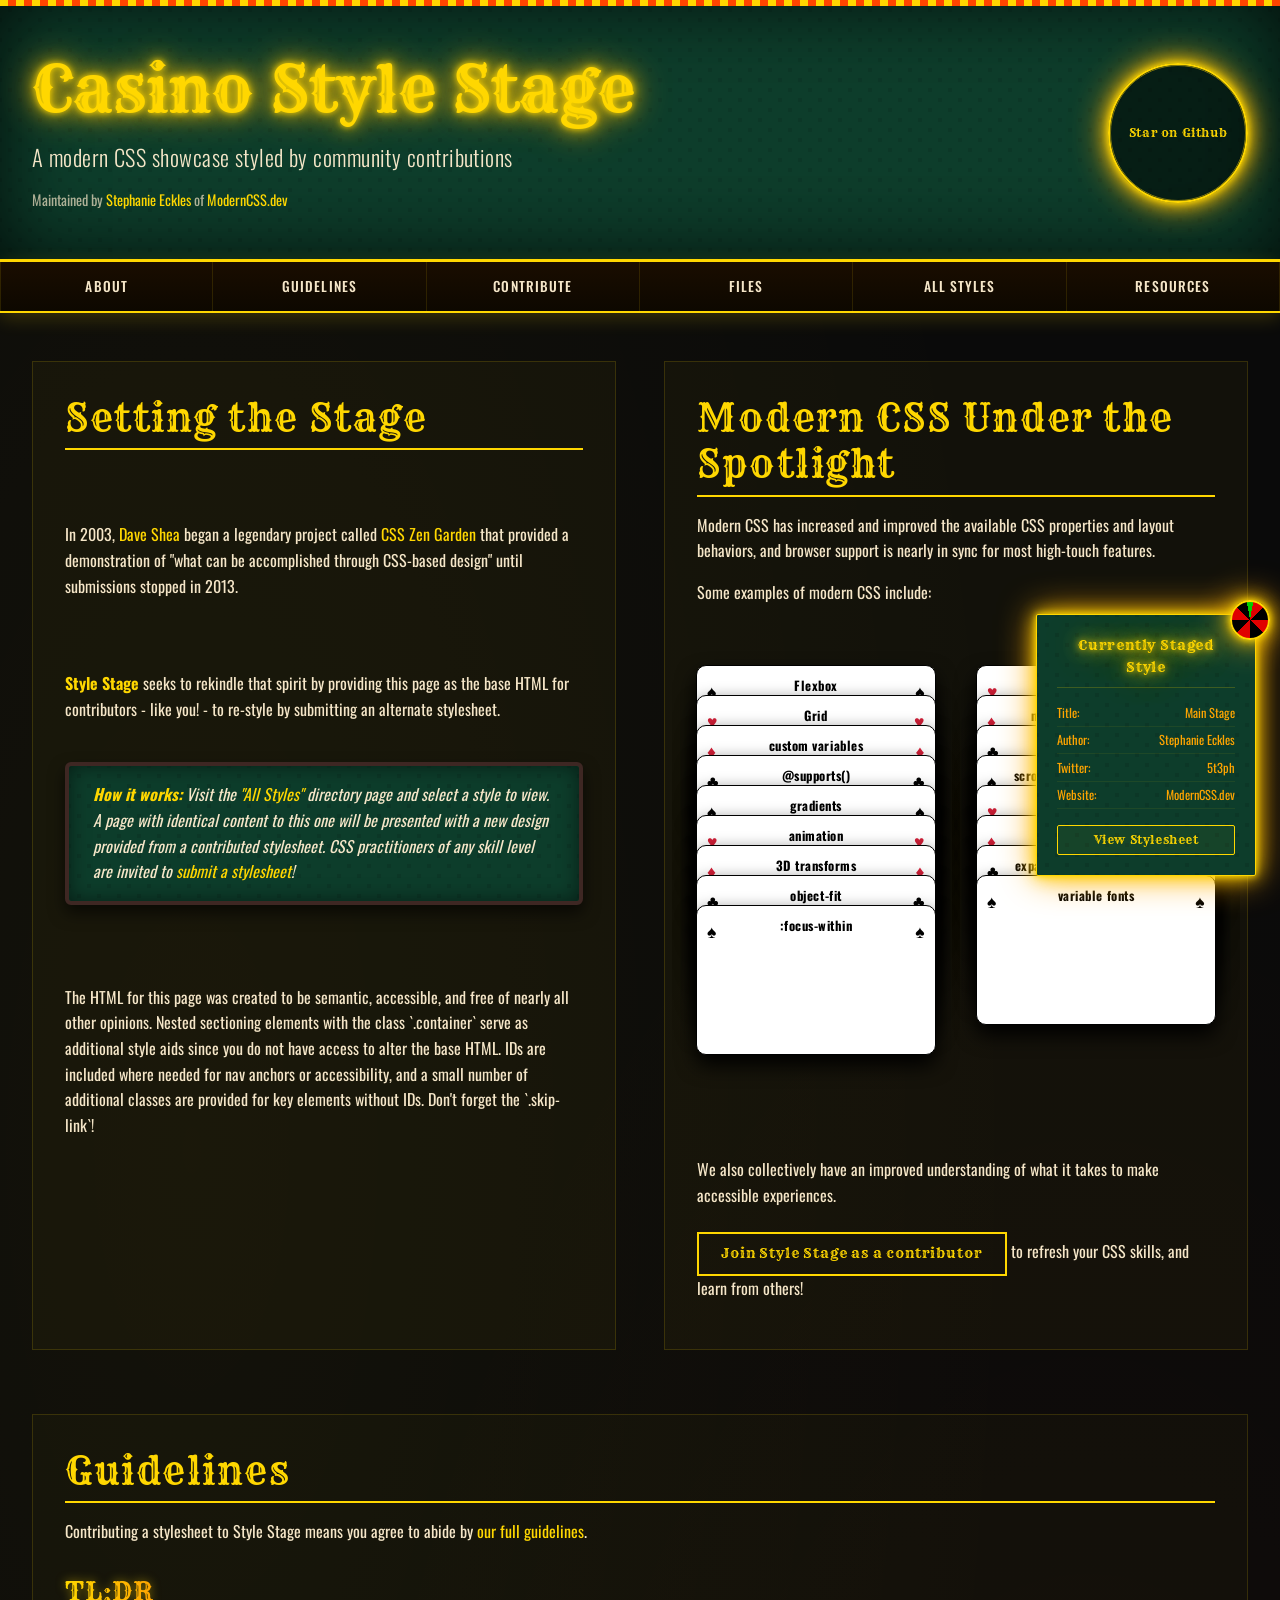
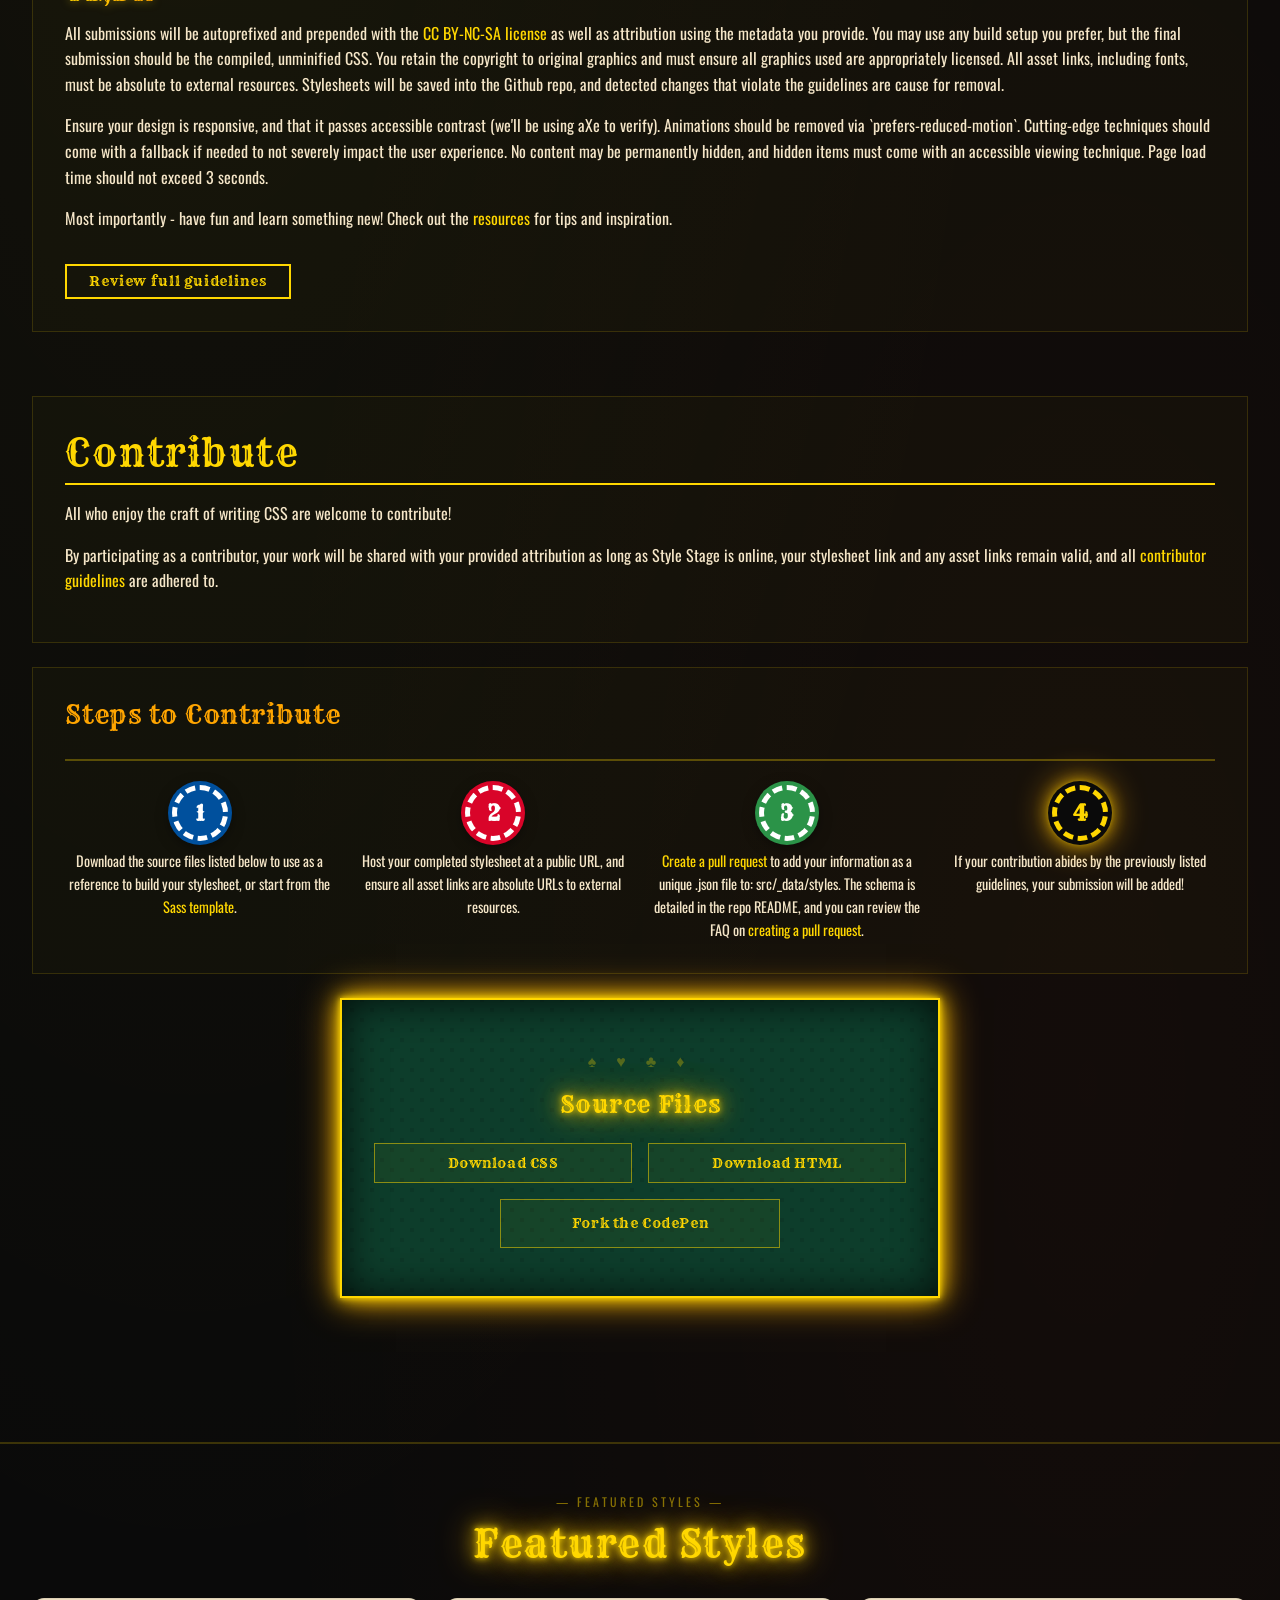
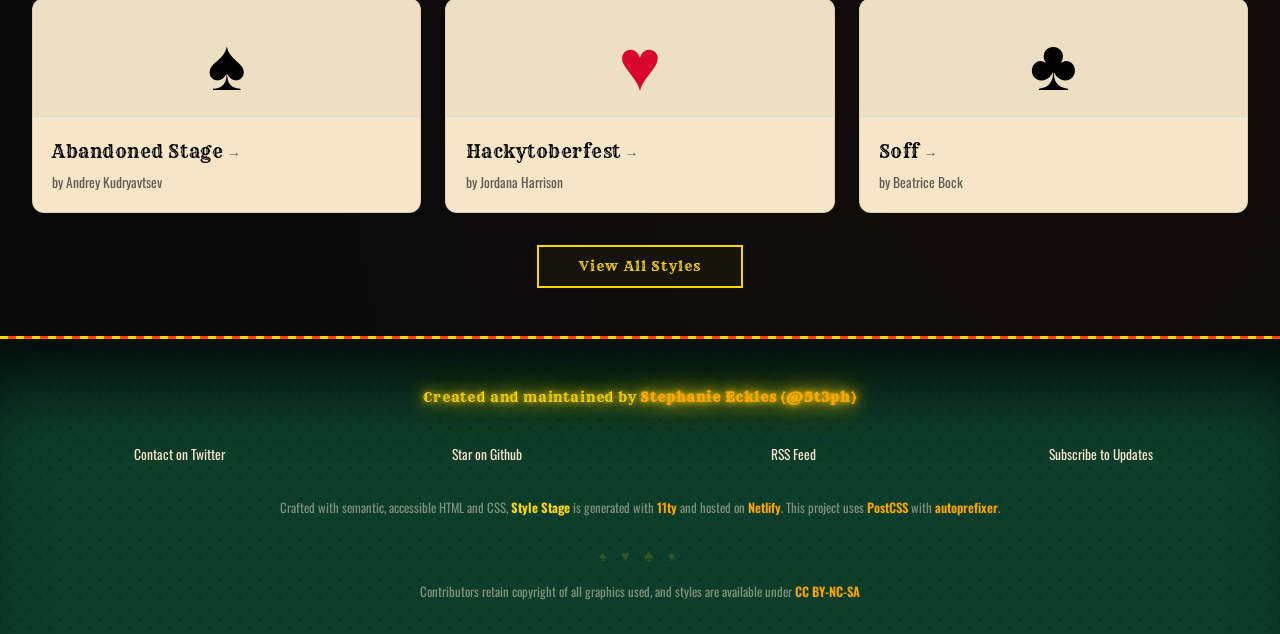
<file: index.html>
<!DOCTYPE html>
<html lang="en">
  <head>
    <meta charset="UTF-8" />
    <meta name="viewport" content="width=device-width, initial-scale=1" />
    <title>Casino Style Theme by TJ, Mathias and Bodric | Style Stage</title>
    <meta name="description" content="[Your optional description]" />
    <link href="style.css" rel="stylesheet" />
  </head>
  <body>
    <a href="#main" class="skip-link">Skip to main content</a>
    <header>
      <div class="container">
        <h1>Casino Style Stage</h1>
        <h2>A modern CSS showcase styled by community contributions</h2>
        <p>
          Maintained by
          <a href="https://twitter.com/5t3ph">Stephanie Eckles</a> of
          <a href="https://moderncss.dev">ModernCSS.dev</a>
        </p>
        <a href="https://github.com/5t3ph/stylestage" class="link-github"
          ><span
            ><svg
              xmlns="http://www.w3.org/2000/svg"
              viewBox="0 0 32 32"
              aria-hidden="true"
              focusable="false"
            >
              <path
                d="M32 12.408l-11.056-1.607-4.944-10.018-4.944 10.018-11.056 1.607 8 7.798-1.889 11.011 9.889-5.199 9.889 5.199-1.889-11.011 8-7.798z"
              ></path>
            </svg>
          </span>
          Star on Github</a
        >
      </div>
    </header>
    <nav>
      <ul>
        <li><a href="#about">About</a></li>
        <li><a href="#guidelines">Guidelines</a></li>
        <li><a href="#contribute">Contribute</a></li>
        <li><a href="#files">Files</a></li>
        <li><a href="/styles/">All Styles</a></li>
        <li><a href="/resources/">Resources</a></li>
      </ul>
    </nav>

    <main id="main" tabIndex="-1">
      <div class="container">
        <article id="about">
          <section class="container">
            <h2>Setting the Stage</h2>
            <p>
              In 2003,
              <a href="http://daveshea.com/projects/zen/">Dave Shea</a> began a
              legendary project called
              <a href="http://www.csszengarden.com/">CSS Zen Garden</a> that
              provided a demonstration of "what can be accomplished through
              CSS-based design" until submissions stopped in 2013.
            </p>
            <p>
              <strong>Style Stage</strong> seeks to rekindle that spirit by
              providing this page as the base HTML for contributors - like you!
              - to re-style by submitting an alternate stylesheet.
            </p>
            <blockquote>
              <p>
                <strong>How it works:</strong> Visit the
                <a href="/styles/">"All Styles"</a> directory page and select a
                style to view. A page with identical content to this one will be
                presented with a new design provided from a contributed
                stylesheet. CSS practitioners of any skill level are invited to
                <a href="#contribute">submit a stylesheet</a>!
              </p>
            </blockquote>
            <p>
              The HTML for this page was created to be semantic, accessible, and
              free of nearly all other opinions. Nested sectioning elements with
              the class `.container` serve as additional style aids since you do
              not have access to alter the base HTML. IDs are included where
              needed for nav anchors or accessibility, and a small number of
              additional classes are provided for key elements without IDs.
              Don't forget the `.skip-link`!
            </p>
          </section>
          <section class="container">
            <h2>Modern CSS Under the Spotlight</h2>
            <p>
              Modern CSS has increased and improved the available CSS properties
              and layout behaviors, and browser support is nearly in sync for
              most high-touch features.
            </p>
            <p>Some examples of modern CSS include:</p>
            <ul>
              <li>Flexbox</li>
              <li>Grid</li>
              <li>custom variables</li>
              <li>@supports()</li>
              <li>gradients</li>
              <li>animation</li>
              <li>3D transforms</li>
              <li>object-fit</li>
              <li>:focus-within</li>
              <li>calc()</li>
              <li>min() / max() / clamp()</li>
              <li>viewport units</li>
              <li>scroll-(margin/padding/snap)</li>
              <li>position: sticky</li>
              <li>two-value display</li>
              <li>expanded media query values</li>
              <li>variable fonts</li>
            </ul>
            <p>
              We also collectively have an improved understanding of what it
              takes to make accessible experiences.
            </p>
            <p>
              <a href="#contribute">Join Style Stage as a contributor</a> to
              refresh your CSS skills, and learn from others!
            </p>
          </section>
        </article>
        <article id="guidelines">
          <section class="container">
            <h2>Guidelines</h2>
            <p>
              Contributing a stylesheet to Style Stage means you agree to abide
              by
              <a href="/guidelines/">our full guidelines</a>.
            </p>
            <h3>TL;DR</h3>
            <p>
              All submissions will be autoprefixed and prepended with the
              <a href="https://creativecommons.org/licenses/by-nc-sa/3.0/"
                >CC BY-NC-SA license</a
              >
              as well as attribution using the metadata you provide. You may use
              any build setup you prefer, but the final submission should be the
              compiled, unminified CSS. You retain the copyright to original
              graphics and must ensure all graphics used are appropriately
              licensed. All asset links, including fonts, must be absolute to
              external resources. Stylesheets will be saved into the Github
              repo, and detected changes that violate the guidelines are cause
              for removal.
            </p>
            <p>
              Ensure your design is responsive, and that it passes accessible
              contrast (we'll be using aXe to verify). Animations should be
              removed via `prefers-reduced-motion`. Cutting-edge techniques
              should come with a fallback if needed to not severely impact the
              user experience. No content may be permanently hidden, and hidden
              items must come with an accessible viewing technique. Page load
              time should not exceed 3 seconds.
            </p>
            <p>
              Most importantly - have fun and learn something new! Check out the
              <a href="/resources/">resources</a> for tips and inspiration.
            </p>
            <a href="/guidelines/" class="link-guidelines"
              >Review full guidelines</a
            >
          </section>
        </article>
        <article id="contribute">
          <section class="container">
            <h2>Contribute</h2>
            <p>
              All who enjoy the craft of writing CSS are welcome to contribute!
            </p>
            <p>
              By participating as a contributor, your work will be shared with
              your provided attribution as long as Style Stage is online, your
              stylesheet link and any asset links remain valid, and all
              <a href="/guidelines/">contributor guidelines</a> are adhered to.
            </p>
          </section>
          <section class="container">
            <h3>Steps to Contribute</h3>
            <ol>
              <li>
                Download the source files listed below to use as a reference to
                build your stylesheet, or start from the
                <a href="https://github.com/5t3ph/stylestage-sass"
                  >Sass template</a
                >.
              </li>
              <li>
                Host your completed stylesheet at a public URL, and ensure all
                asset links are absolute URLs to external resources.
              </li>
              <li>
                <a href="https://github.com/5t3ph/stylestage"
                  >Create a pull request</a
                >
                to add your information as a unique .json file to:
                src/_data/styles. The schema is detailed in the repo README, and
                you can review the FAQ on
                <a href="/guidelines/#how-do-i-create-a-pull-request-pr"
                  >creating a pull request</a
                >.
              </li>
              <li>
                If your contribution abides by the previously listed guidelines,
                your submission will be added!
              </li>
            </ol>
          </section>
          <footer id="files">
            <div class="container">
              <h3>Source Files</h3>
              <a
                href="/source-files/style.css"
                class="link-downloadcss"
                download
                >Download CSS</a
              >
              <a
                href="/source-files/stylestage.html"
                class="link-downloadhtml"
                download
                >Download HTML</a
              >
              <a
                href="https://codepen.io/5t3ph/pen/b493845ae41e836889dd84fdbb0f5291"
                class="link-codepen"
                download
                >Fork the CodePen</a
              >
            </div>
          </footer>
        </article>
      </div>
    </main>
    <aside class="profile" aria-labelledby="profile-title">
      <div class="container">
        <h4 id="profile-title">Currently Staged Style</h4>
        <ul>
          <li class="profile-title">
            <span>Title:</span> <span>Main Stage</span>
          </li>
          <li class="profile-author">
            <span>Author:</span> <span>Stephanie Eckles</span>
          </li>
          <li class="profile-twitter">
            <span>Twitter:</span>
            <span><a href="https://twitter.com/5t3ph">5t3ph</a></span>
          </li>
          <li class="profile-website">
            <span>Website:</span>
            <span><a href="https://moderncss.dev">ModernCSS.dev</a></span>
          </li>
        </ul>
        <a href="/styles/css/main-stage.css">View Stylesheet</a>
      </div>
    </aside>
    <aside id="styles">
      <div class="container">
        <h2>Featured Styles</h2>
        <ul class="features">
          <li>
            <span>
              <a href="/styles/abandoned-stage"
                >Abandoned Stage<span aria-hidden="true"></span
              ></a>
              <span>by Andrey Kudryavtsev</span>
            </span>
          </li>
          <li>
            <span>
              <a href="/styles/hackytoberfest"
                >Hackytoberfest<span aria-hidden="true"></span
              ></a>
              <span>by Jordana Harrison</span>
            </span>
          </li>
          <li>
            <span>
              <a href="/styles/soff">Soff<span aria-hidden="true"></span></a>
              <span>by Beatrice Bock</span>
            </span>
          </li>
        </ul>

        <a href="/styles/" class="link-allstyles">View All Styles</a>
      </div>
    </aside>
    <footer class="page-footer">
      <div class="container">
        <p>
          Created and maintained by
          <a href="https://twitter.com/5t3ph">Stephanie Eckles (@5t3ph)</a>
        </p>
        <ul>
          <li>
            <a href="https://twitter.com/5t3ph" class="link-twittercontact"
              >Contact on Twitter</a
            >
          </li>
          <li>
            <a href="https://github.com/5t3ph/stylestage" class="link-github"
              ><svg
                xmlns="http://www.w3.org/2000/svg"
                viewBox="0 0 32 32"
                aria-hidden="true"
                focusable="false"
              >
                <path
                  d="M32 12.408l-11.056-1.607-4.944-10.018-4.944 10.018-11.056 1.607 8 7.798-1.889 11.011 9.889-5.199 9.889 5.199-1.889-11.011 8-7.798z"
                ></path>
              </svg>
              Star on Github</a
            >
          </li>
          <li><a href="/feed/" class="link-rss">RSS Feed</a></li>
          <li>
            <a href="/subscribe/" class="link-support">Subscribe to Updates</a>
          </li>
        </ul>
        <p>
          Crafted with semantic, accessible HTML and CSS,
          <strong>Style Stage</strong> is generated with
          <a href="https://11ty.dev">11ty</a> and hosted on
          <a href="https://netlify.com">Netlify</a>. This project uses
          <a href="https://postcss.org/">PostCSS</a> with
          <a href="https://github.com/postcss/autoprefixer">autoprefixer</a>.
        </p>
        <p>
          Contributors retain copyright of all graphics used, and styles are
          available under
          <a href="https://creativecommons.org/licenses/by-nc-sa/3.0/"
            >CC BY-NC-SA</a
          >
        </p>
      </div>
    </footer>
  </body>
</html>
</file>
<file: style.css>
@charset "UTF-8";
@import url("https://fonts.googleapis.com/css2?family=Rye&family=Oswald:wght@300;400;500;700&display=swap");
:root {
  --color-primary: #FFD700;
  --color-primary-alt: #FF4500;
  --color-secondary: #FFA500;
  --color-background: #0a0a0a;
  --color-surface: #111108;
  --color-text: #f5e6c8;
  --color-light: #fff;
  --color-dark: #000;
  --color-anchor: #FFD700;
  --color-felt: #0d3d2b;
  --font-family: "Oswald", sans-serif;
  --font-family-display: "Rye", serif;
  --font-weight-strong: 700;
  --font-size-h1: clamp(2.2rem, 5vw, 4rem);
  --font-size-h2: clamp(1.6rem, 3vw, 2.4rem);
  --font-size-h3: clamp(1.2rem, 2vw, 1.75rem);
  --font-size-h4: 1.25rem;
  --font-size-text: 1rem;
  --border-radius: 4px;
  --max-width: 2000px;
  --section-gap: 4rem;
  --glow-gold: 0 0 6px #FFD700, 0 0 18px #FFD700, 0 0 36px #FFA500;
  --glow-red: 0 0 6px #FF4500, 0 0 16px #FF4500, 0 0 30px #FF0000;
  --shadow-card: 0 4px 24px rgba(0,0,0,0.6);
}

*,
*::before,
*::after {
  box-sizing: border-box;
}

body,
h1,
h2,
h3,
h4,
h5,
h6 {
  margin: 0;
}

html {
  overflow-x: hidden;
}

body {
  min-height: 100vh;
  font-size: 100%;
  line-height: 1.6;
  text-rendering: optimizeSpeed;
  overflow-x: hidden;
}

img {
  display: block;
  max-width: 100%;
}

input,
button,
textarea,
select {
  font: inherit;
}

ul,
ol {
  margin: 0;
  padding: 0;
}

::-webkit-scrollbar {
  width: 14px;
}

::-webkit-scrollbar-track {
  background: var(--color-background);
  border-left: 1px solid rgba(255, 215, 0, 0.2);
}

::-webkit-scrollbar-thumb {
  background: var(--color-primary);
  border-radius: 10px;
  border: 3px solid var(--color-background);
}

::-webkit-scrollbar-thumb:hover {
  background: var(--color-secondary);
}

::selection {
  background: var(--color-primary-alt);
  color: #fff;
  text-shadow: none;
}

@media (prefers-reduced-motion: reduce) {
  * {
    animation-duration: 0.01ms !important;
    animation-iteration-count: 1 !important;
    transition-duration: 0.01ms !important;
    scroll-behavior: auto !important;
  }
}
h1 {
  font-family: var(--font-family-display);
  font-size: var(--font-size-h1);
  font-weight: 400;
  line-height: 1.1;
  margin-bottom: 0.5em;
  color: var(--color-primary);
  text-shadow: var(--glow-gold);
  animation: flicker 4s infinite;
}

h2 {
  font-family: var(--font-family-display);
  font-size: var(--font-size-h2);
  font-weight: 400;
  line-height: 1.2;
  margin-bottom: 0.6em;
  color: var(--color-primary);
  letter-spacing: 0.04em;
}

h3 {
  font-family: var(--font-family-display);
  font-size: var(--font-size-h3);
  font-weight: 400;
  line-height: 1.2;
  margin-bottom: 0.5em;
  color: var(--color-secondary);
  letter-spacing: 0.03em;
}

h4 {
  font-family: var(--font-family-display);
  font-size: var(--font-size-h4);
  font-weight: 400;
  color: var(--color-primary);
  margin-bottom: 0.4em;
  letter-spacing: 0.04em;
}

p {
  font-size: var(--font-size-text);
  margin: 0 0 1rem;
}

li {
  font-size: var(--font-size-text);
}

strong {
  font-weight: var(--font-weight-strong);
  color: var(--color-primary);
}

a {
  color: var(--color-anchor);
  text-decoration: none;
  transition: color 0.25s, text-shadow 0.25s;
}
a:hover {
  color: var(--color-secondary);
  text-shadow: var(--glow-gold);
}

blockquote {
  background-color: var(--color-felt);
  background-image: radial-gradient(rgba(0, 0, 0, 0.1) 15%, transparent 16%), radial-gradient(rgba(0, 0, 0, 0.1) 15%, transparent 16%);
  background-size: 20px 20px;
  background-position: 0 0, 10px 10px;
  border: 4px solid #3e2723;
  border-radius: 6px;
  box-shadow: 0 8px 16px rgba(0, 0, 0, 0.6), inset 0 0 20px rgba(0, 0, 0, 0.5);
  padding: 1rem 1.5rem;
  margin: 1.5rem 0;
  color: var(--color-text);
  font-style: italic;
  position: relative;
}
blockquote p {
  margin: 0;
}

.skip-link {
  display: none;
}

body {
  background-color: var(--color-background);
  color: var(--color-text);
  font-family: var(--font-family);
  background-image: radial-gradient(ellipse at 15% 30%, rgba(255, 215, 0, 0.04) 0%, transparent 55%), radial-gradient(ellipse at 85% 70%, rgba(255, 69, 0, 0.04) 0%, transparent 55%);
}

main {
  max-width: var(--max-width);
  margin: 0 auto;
  padding: 3rem 2rem 5rem;
}
main:focus {
  outline: none;
}
main > .container {
  width: 100%;
}

article section {
  display: flex;
  flex-direction: column;
  align-items: flex-start;
}

article,
#styles {
  padding: 0;
}

header {
  background: #0a0a0a;
  border-bottom: 3px solid var(--color-primary);
  position: relative;
  overflow: hidden;
}
header::before {
  content: "";
  display: block;
  position: relative;
  z-index: 2;
  width: 100%;
  height: 6px;
  background: repeating-linear-gradient(90deg, #FFD700 0, #FFD700 8px, #FF4500 8px, #FF4500 16px);
  animation: bulb-run 0.5s linear infinite;
}
header::after {
  content: "";
  position: absolute;
  inset: 0;
  background-color: var(--color-felt);
  background-image: radial-gradient(rgba(0, 0, 0, 0.1) 15%, transparent 16%), radial-gradient(rgba(0, 0, 0, 0.1) 15%, transparent 16%);
  background-size: 20px 20px;
  background-position: 0 0, 10px 10px;
  box-shadow: inset 0 0 80px rgba(0, 0, 0, 0.8);
  z-index: 0;
}
header .container {
  position: relative;
  z-index: 1;
  max-width: var(--max-width);
  margin: 0 auto;
  padding: 3rem 2rem;
  display: grid;
  grid-template-columns: 1fr auto;
  grid-template-rows: auto auto auto;
  column-gap: 3rem;
  align-items: center;
}
header .container h1 {
  grid-column: 1;
  grid-row: 1;
  margin-bottom: 0.3em;
}
header .container h2 {
  grid-column: 1;
  grid-row: 2;
  font-size: clamp(1rem, 2vw, 1.4rem);
  font-family: var(--font-family);
  font-weight: 300;
  color: var(--color-text);
  text-align: left;
  text-shadow: none;
  letter-spacing: 0.02em;
  margin-bottom: 0.8em;
}
header .container p {
  grid-column: 1;
  grid-row: 3;
  font-size: 0.9rem;
  color: rgba(245, 230, 200, 0.7);
  margin: 0;
}
header .container > a.link-github {
  grid-column: 2;
  grid-row: 1/4;
  display: flex;
  flex-direction: column;
  align-items: center;
  justify-content: center;
  width: 140px;
  height: 140px;
  border: 2px solid var(--color-primary);
  border-radius: 50%;
  color: var(--color-primary);
  font-family: var(--font-family-display);
  font-size: 0.75rem;
  letter-spacing: 0.05em;
  text-align: center;
  box-shadow: var(--glow-gold);
  background: rgba(0, 0, 0, 0.5);
  position: relative;
  overflow: hidden;
  transition: background 0.3s, box-shadow 0.3s;
  padding: 1rem;
  text-decoration: none;
}
header .container > a.link-github span {
  position: absolute;
  inset: 0;
  border: 1.5px solid var(--color-primary);
  border-radius: 50%;
  animation: spin-ring 6s linear infinite;
  opacity: 0.5;
  pointer-events: none;
}
header .container > a.link-github:hover {
  background: var(--color-primary);
  color: #0a0a0a;
  box-shadow: none;
  text-shadow: none;
}
header .container > a.link-github:hover span {
  opacity: 0;
}
header .container > a.link-github svg {
  display: none;
}

nav {
  background: linear-gradient(180deg, #1a0d00 0%, #0d0800 100%);
  border-bottom: 2px solid var(--color-primary);
  position: sticky;
  top: 0;
  z-index: 100;
  box-shadow: 0 4px 20px rgba(255, 215, 0, 0.2);
}
nav ul {
  width: 100%;
  max-width: none;
  margin: 0 auto;
  padding: 0;
  display: flex;
  justify-content: space-between;
  gap: 0;
  flex-wrap: wrap;
  list-style: none;
}
nav ul li {
  flex: 1 1 0;
}
nav ul li a {
  display: block;
  padding: 0.85rem 1.2rem;
  text-align: center;
  color: var(--color-text);
  font-family: var(--font-family);
  font-size: 0.85rem;
  font-weight: 500;
  letter-spacing: 0.08em;
  text-transform: uppercase;
  text-decoration: none;
  border-right: 1px solid rgba(255, 215, 0, 0.12);
  transition: background 0.2s, color 0.2s;
  position: relative;
  overflow: hidden;
}
nav ul li a:hover {
  background: transparent;
  color: var(--color-primary);
  animation: flicker 1.5s infinite;
}
nav ul li:first-child a {
  border-left: 1px solid rgba(255, 215, 0, 0.12);
}

@keyframes flicker {
  0%, 18%, 22%, 25%, 53%, 57%, 100% {
    text-shadow: 0 0 5px gold, 0 0 10px gold;
    opacity: 1;
  }
  20%, 24%, 55% {
    text-shadow: none;
    opacity: 0.6;
  }
}
#about {
  display: grid;
  grid-template-columns: 1fr 1fr;
  gap: 3rem;
  padding: 0;
  margin-bottom: var(--section-gap);
}
#about section {
  padding: 2rem;
  background: rgba(255, 215, 0, 0.03);
  border: 1px solid rgba(255, 215, 0, 0.15);
  display: flex;
  flex-direction: column;
  align-items: flex-start;
}
#about section h2 {
  text-align: left;
  border-bottom: 2px solid var(--color-primary);
  padding-bottom: 0.5rem;
  margin-bottom: 1rem;
  width: 100%;
}
#about section:nth-child(1) p {
  padding-top: 3.5rem;
}
#about section:nth-child(1) blockquote > p {
  padding-top: 0px;
}
#about section:nth-child(2) ul {
  position: relative;
  width: 100%;
  max-width: 900px;
  height: clamp(420px, 60vw, 520px);
  margin: 0.5rem auto;
  padding: 0;
  list-style: none;
}
#about section:nth-child(2) ul li {
  --column-x: 0px;
  --stack-y: 0px;
  position: absolute;
  top: 30%;
  left: 50%;
  width: clamp(190px, 24vw, 240px);
  height: clamp(150px, 10vw, 120px);
  padding-top: 10px;
  display: flex;
  justify-content: center;
  align-items: flex-start;
  border: 1px solid #000;
  border-radius: 10px;
  background: #fff;
  color: #000;
  font-size: 0.8rem;
  font-weight: 700;
  letter-spacing: 0.04em;
  text-align: center;
  box-shadow: 0 10px 20px #000;
  cursor: pointer;
  transform: translate(calc(-50% + var(--column-x)), var(--stack-y));
  transition: transform 0.25s ease, box-shadow 0.25s ease;
}
#about section:nth-child(2) ul li:hover {
  transform: translate(calc(-45% + var(--column-x)), calc(var(--stack-y) - clamp(40px, 2vw, 30px))) rotate(10deg);
  box-shadow: 0 20px 30px #000;
}
#about section:nth-child(2) ul li::before,
#about section:nth-child(2) ul li::after {
  position: absolute;
  top: 10px;
  font-size: 1.1rem;
  font-weight: 700;
}
#about section:nth-child(2) ul li::before {
  left: 10px;
}
#about section:nth-child(2) ul li::after {
  right: 10px;
}
#about section:nth-child(2) ul li:nth-child(4n+1)::before,
#about section:nth-child(2) ul li:nth-child(4n+1)::after {
  content: "♠";
  color: #000;
}
#about section:nth-child(2) ul li:nth-child(4n+2)::before,
#about section:nth-child(2) ul li:nth-child(4n+2)::after {
  content: "♥";
  color: #d11f38;
}
#about section:nth-child(2) ul li:nth-child(4n+3)::before,
#about section:nth-child(2) ul li:nth-child(4n+3)::after {
  content: "♦";
  color: #d11f38;
}
#about section:nth-child(2) ul li:nth-child(4n+4)::before,
#about section:nth-child(2) ul li:nth-child(4n+4)::after {
  content: "♣";
  color: #000;
}
#about section:nth-child(2) ul li:nth-child(-n+9) {
  --column-x: calc(clamp(180px, 22vw, 280px) * -0.5);
}
#about section:nth-child(2) ul li:nth-child(n+10) {
  --column-x: calc(clamp(180px, 22vw, 280px) * 0.5);
}
#about section:nth-child(2) ul li:nth-child(1) {
  --stack-y: calc(clamp(20px, 3vw, 30px) * -4);
  z-index: 1;
}
#about section:nth-child(2) ul li:nth-child(2) {
  --stack-y: calc(clamp(20px, 3vw, 30px) * -3);
  z-index: 2;
}
#about section:nth-child(2) ul li:nth-child(3) {
  --stack-y: calc(clamp(20px, 3vw, 30px) * -2);
  z-index: 3;
}
#about section:nth-child(2) ul li:nth-child(4) {
  --stack-y: calc(clamp(20px, 3vw, 30px) * -1);
  z-index: 4;
}
#about section:nth-child(2) ul li:nth-child(5) {
  --stack-y: 0px;
  z-index: 5;
}
#about section:nth-child(2) ul li:nth-child(6) {
  --stack-y: calc(clamp(20px, 3vw, 30px) * 1);
  z-index: 6;
}
#about section:nth-child(2) ul li:nth-child(7) {
  --stack-y: calc(clamp(20px, 3vw, 30px) * 2);
  z-index: 7;
}
#about section:nth-child(2) ul li:nth-child(8) {
  --stack-y: calc(clamp(20px, 3vw, 30px) * 3);
  z-index: 8;
}
#about section:nth-child(2) ul li:nth-child(9) {
  --stack-y: calc(clamp(20px, 3vw, 30px) * 4);
  z-index: 9;
}
#about section:nth-child(2) ul li:nth-child(10) {
  --stack-y: calc(clamp(20px, 3vw, 30px) * -4);
  z-index: 1;
}
#about section:nth-child(2) ul li:nth-child(11) {
  --stack-y: calc(clamp(20px, 3vw, 30px) * -3);
  z-index: 2;
}
#about section:nth-child(2) ul li:nth-child(12) {
  --stack-y: calc(clamp(20px, 3vw, 30px) * -2);
  z-index: 3;
}
#about section:nth-child(2) ul li:nth-child(13) {
  --stack-y: calc(clamp(20px, 3vw, 30px) * -1);
  z-index: 4;
}
#about section:nth-child(2) ul li:nth-child(14) {
  --stack-y: 0px;
  z-index: 5;
}
#about section:nth-child(2) ul li:nth-child(15) {
  --stack-y: calc(clamp(20px, 3vw, 30px) * 1);
  z-index: 6;
}
#about section:nth-child(2) ul li:nth-child(16) {
  --stack-y: calc(clamp(20px, 3vw, 30px) * 2);
  z-index: 7;
}
#about section:nth-child(2) ul li:nth-child(17) {
  --stack-y: calc(clamp(20px, 3vw, 30px) * 3);
  z-index: 8;
}
@media (max-width: 1100px) {
  #about section:nth-child(2) ul {
    display: flex;
    flex-wrap: wrap;
    gap: 0.4rem;
    height: auto;
    max-width: none;
    margin: 0.75rem 0 1rem;
  }
  #about section:nth-child(2) ul li {
    position: static;
    width: auto;
    height: auto;
    padding: 0.25em 0.65em;
    background: linear-gradient(135deg, #FF4500, #992900);
    color: #fff;
    font-weight: 500;
    border: 0;
    border-radius: 2px;
    box-shadow: none;
    cursor: default;
    transform: none;
    transition: box-shadow 0.2s;
  }
  #about section:nth-child(2) ul li:hover {
    transform: none;
    box-shadow: var(--glow-red);
  }
  #about section:nth-child(2) ul li::before,
#about section:nth-child(2) ul li::after {
    content: none;
    display: none;
    visibility: hidden;
  }
}
#about section:nth-child(2) p:last-of-type a,
#about section:nth-child(2) a[href="#contribute"] {
  display: inline-block;
  margin-top: 0.5rem;
  padding: 0.55rem 1.4rem;
  border: 2px solid var(--color-primary);
  color: var(--color-primary);
  font-family: var(--font-family-display);
  font-size: 0.85rem;
  letter-spacing: 0.06em;
  transition: 0.3s;
}
#about section:nth-child(2) p:last-of-type a:hover,
#about section:nth-child(2) a[href="#contribute"]:hover {
  background: var(--color-primary);
  color: #0a0a0a;
  text-shadow: none;
  box-shadow: var(--glow-gold);
}

#guidelines {
  margin-bottom: var(--section-gap);
  padding: 2rem;
  border: 1px solid rgba(255, 215, 0, 0.15);
  background: rgba(255, 215, 0, 0.02);
}
#guidelines section {
  display: flex;
  flex-direction: column;
  align-items: flex-start;
}
#guidelines h2 {
  text-align: left;
  border-bottom: 2px solid var(--color-primary);
  padding-bottom: 0.5rem;
  margin-bottom: 1rem;
  width: 100%;
}
#guidelines h3 {
  margin-top: 1rem;
  display: inline-block;
  background: linear-gradient(to right, var(--color-primary), var(--color-secondary));
}
@supports (background-clip: text) or (-webkit-background-clip: text) {
  #guidelines h3 {
    -webkit-background-clip: text;
    background-clip: text;
    color: transparent;
    filter: drop-shadow(0 0 5px rgba(255, 215, 0, 0.5));
  }
}
#guidelines .link-guidelines {
  display: inline-block;
  margin-top: 1rem;
  padding: 0.55rem 1.4rem;
  border: 2px solid var(--color-primary);
  color: var(--color-primary);
  font-family: var(--font-family-display);
  font-size: 0.85rem;
  letter-spacing: 0.06em;
  transition: 0.3s;
}
#guidelines .link-guidelines:hover {
  background: var(--color-primary);
  color: #0a0a0a;
  text-shadow: none;
  box-shadow: var(--glow-gold);
}

@keyframes spin-chip {
  100% {
    transform: rotate(360deg);
  }
}
#contribute {
  margin-bottom: var(--section-gap);
}
#contribute > section {
  padding: 2rem;
  border: 1px solid rgba(255, 215, 0, 0.15);
  background: rgba(255, 215, 0, 0.02);
  margin-bottom: 1.5rem;
  display: flex;
  flex-direction: column;
  align-items: flex-start;
}
#contribute h2 {
  text-align: left;
  border-bottom: 2px solid var(--color-primary);
  padding-bottom: 0.5rem;
  margin-bottom: 1rem;
  width: 100%;
}
#contribute section:last-of-type ol {
  list-style: none;
  display: grid;
  grid-template-columns: repeat(4, 1fr);
  gap: 1.5rem;
  margin-top: 1rem;
  width: 100%;
  border-top: 2px solid rgba(255, 215, 0, 0.3);
  padding-top: 1.5rem;
  counter-reset: steps;
}
#contribute section:last-of-type ol li {
  counter-increment: steps;
  position: relative;
  padding-top: 4rem;
  font-size: 0.9rem;
  color: var(--color-text);
  text-align: center;
}
#contribute section:last-of-type ol li::before {
  content: counter(steps);
  position: absolute;
  top: 0;
  left: 50%;
  margin-left: -1.75rem;
  width: 3.5rem;
  height: 3.5rem;
  display: flex;
  align-items: center;
  justify-content: center;
  font-family: var(--font-family-display);
  font-size: 1.3rem;
  font-weight: 700;
  border-radius: 50%;
  animation: spin-chip 8s linear infinite;
  transition: transform 0.3s;
}
#contribute section:last-of-type ol li:hover::before {
  animation-play-state: paused;
}
#contribute section:last-of-type ol li:nth-child(1)::before {
  background: #00509d;
  color: #fff;
  border: 5px dashed #fff;
  box-shadow: 0 0 0 4px #00509d, 0 4px 15px rgba(0, 0, 0, 0.6);
}
#contribute section:last-of-type ol li:nth-child(2)::before {
  background: #d90429;
  color: #fff;
  border: 5px dashed #fff;
  box-shadow: 0 0 0 4px #d90429, 0 4px 15px rgba(0, 0, 0, 0.6);
}
#contribute section:last-of-type ol li:nth-child(3)::before {
  background: #2b9348;
  color: #fff;
  border: 5px dashed #fff;
  box-shadow: 0 0 0 4px #2b9348, 0 4px 15px rgba(0, 0, 0, 0.6);
}
#contribute section:last-of-type ol li:nth-child(4)::before {
  background: #0a0a0a;
  color: var(--color-primary);
  border: 5px dashed var(--color-primary);
  box-shadow: 0 0 0 4px #0a0a0a, var(--glow-gold);
}

#files {
  margin-bottom: var(--section-gap);
}
#files h3 {
  height: auto;
  opacity: 1;
  text-align: center;
  margin-bottom: 1.5rem;
  font-size: 1.5rem;
}
#files .container {
  max-width: 600px;
  margin: 0 auto;
  padding: 3rem 2rem;
  text-align: center;
  background-color: var(--color-felt);
  background-image: radial-gradient(rgba(0, 0, 0, 0.1) 15%, transparent 16%), radial-gradient(rgba(0, 0, 0, 0.1) 15%, transparent 16%);
  background-size: 20px 20px;
  background-position: 0 0, 10px 10px;
  border: 2px solid var(--color-primary);
  box-shadow: var(--glow-gold), inset 0 0 40px rgba(0, 0, 0, 0.8);
  animation: pulse-border 2.5s ease-in-out infinite alternate;
  display: grid;
  grid-template-columns: 1fr 1fr;
  gap: 1rem;
  align-items: center;
}
#files .container h3 {
  grid-column: 1/3;
  color: var(--color-primary);
  text-shadow: var(--glow-gold);
  margin-bottom: 0.5rem;
}
#files .container a {
  display: block;
  padding: 0.75rem 1rem;
  border: 1px solid rgba(255, 215, 0, 0.5);
  color: var(--color-primary);
  font-family: var(--font-family-display);
  font-size: 0.9rem;
  letter-spacing: 0.04em;
  background: rgba(255, 215, 0, 0.04);
  transition: 0.3s;
  text-decoration: none;
}
#files .container a:hover {
  background: rgba(255, 215, 0, 0.18);
  box-shadow: var(--glow-gold);
  border-color: var(--color-primary);
  text-shadow: none;
  color: #fff;
}
#files .container a.link-codepen,
#files .container a:last-child {
  grid-column: 1/3;
  max-width: 280px;
  margin: 0 auto;
  width: 100%;
}
#files .container::before {
  content: "♠  ♥  ♣  ♦";
  grid-column: 1/3;
  color: rgba(255, 215, 0, 0.3);
  font-size: 1rem;
  letter-spacing: 0.5em;
  text-align: center;
}

#styles {
  max-width: var(--max-width);
  margin: 0 auto;
  padding: 3rem 2rem;
  border-top: 2px solid rgba(255, 215, 0, 0.2);
}
#styles h2 {
  text-align: center;
  margin-bottom: 0.5rem;
  text-shadow: var(--glow-gold);
}
#styles::before {
  content: "— Featured Styles —";
  display: block;
  text-align: center;
  font-size: 0.75rem;
  letter-spacing: 0.25em;
  color: rgba(255, 215, 0, 0.5);
  text-transform: uppercase;
  margin-bottom: 0.5rem;
}
#styles .container {
  max-width: var(--max-width);
  margin: 0 auto;
}
#styles ul.features {
  display: grid;
  grid-template-columns: repeat(3, 1fr);
  gap: 1.5rem;
  list-style: none;
  margin: 2rem 0;
}
#styles ul.features li {
  background: var(--color-text);
  color: #000;
  border-radius: 12px;
  border: 1px solid rgba(0, 0, 0, 0.1);
  padding: 0;
  text-align: left;
  transition: transform 0.4s cubic-bezier(0.175, 0.885, 0.32, 1.275), box-shadow 0.4s;
  display: flex;
  flex-direction: column;
  overflow: hidden;
  position: relative;
}
#styles ul.features li:hover {
  transform: translateY(-10px) rotate(2deg);
  box-shadow: 0 15px 30px rgba(0, 0, 0, 0.5), var(--glow-gold);
  z-index: 10;
}
#styles ul.features li::before {
  display: flex;
  width: 100%;
  height: 120px;
  background: rgba(0, 0, 0, 0.03);
  font-size: 4.5rem;
  align-items: center;
  justify-content: center;
  border-bottom: 1px solid #eee;
}
#styles ul.features li > span {
  display: flex;
  flex-direction: column;
  padding: 1.2rem;
  gap: 0.35rem;
  flex: 1;
}
#styles ul.features li > span > a {
  font-family: var(--font-family-display);
  font-size: 1.1rem;
  color: #000;
  font-weight: 400;
  letter-spacing: 0.03em;
  text-shadow: none;
}
#styles ul.features li > span > a::after {
  content: " →";
  font-size: 0.8em;
  opacity: 0.6;
}
#styles ul.features li > span > span {
  font-size: 0.85rem;
  color: rgba(0, 0, 0, 0.6);
}
#styles ul.features li:nth-child(3n+1)::before {
  content: "♠";
  color: #000;
}
#styles ul.features li:nth-child(3n+1) > span > a:hover {
  color: #666;
}
#styles ul.features li:nth-child(3n+2)::before {
  content: "♥";
  color: #d90429;
}
#styles ul.features li:nth-child(3n+2) > span > a:hover {
  color: #d90429;
}
#styles ul.features li:nth-child(3n+3)::before {
  content: "♣";
  color: #000;
}
#styles ul.features li:nth-child(3n+3) > span > a:hover {
  color: #666;
}
#styles .link-allstyles {
  display: block;
  width: fit-content;
  margin: 0 auto;
  padding: 0.75rem 2.5rem;
  border: 2px solid var(--color-primary);
  color: var(--color-primary);
  font-family: var(--font-family-display);
  font-size: 0.9rem;
  letter-spacing: 0.08em;
  text-align: center;
  background: rgba(255, 215, 0, 0.04);
  transition: 0.3s;
}
#styles .link-allstyles:hover {
  background: var(--color-primary);
  color: #0a0a0a;
  box-shadow: var(--glow-gold);
  text-shadow: none;
}

.profile {
  position: fixed;
  right: 24px;
  bottom: 24px;
  z-index: 200;
  width: 220px;
  padding: 1.25rem;
  background-color: var(--color-felt);
  background-image: radial-gradient(rgba(0, 0, 0, 0.1) 15%, transparent 16%), radial-gradient(rgba(0, 0, 0, 0.1) 15%, transparent 16%);
  background-size: 20px 20px;
  background-position: 0 0, 10px 10px;
  box-shadow: var(--glow-gold), inset 0 0 30px rgba(0, 0, 0, 0.8);
  border: 1.5px solid var(--color-primary);
  box-shadow: var(--glow-gold);
  animation: pulse-border 3s ease-in-out infinite alternate;
  border-radius: 2px;
}
.profile::before {
  content: "";
  position: absolute;
  top: -15px;
  right: -15px;
  width: 40px;
  height: 40px;
  border-radius: 50%;
  border: 2px solid var(--color-primary);
  box-shadow: var(--glow-gold);
  background: conic-gradient(#00ce00 0 10deg, #e00000 10deg 45deg, #000 45deg 90deg, #e00000 90deg 135deg, #000 135deg 180deg, #e00000 180deg 225deg, #000 225deg 270deg, #e00000 270deg 315deg, #000 315deg 350deg, #00ce00 350deg 360deg);
  animation: spin-ring 4s linear infinite;
}
.profile .container {
  width: 100%;
}
.profile h4 {
  font-size: 0.85rem;
  text-align: center;
  color: var(--color-primary);
  text-shadow: var(--glow-gold);
  margin-bottom: 0.75rem;
  letter-spacing: 0.06em;
  border-bottom: 1px solid rgba(255, 215, 0, 0.2);
  padding-bottom: 0.5rem;
}
.profile ul {
  list-style: none;
  margin-bottom: 1rem;
}
.profile ul li {
  font-size: 0.78rem;
  color: var(--color-secondary);
  padding: 0.2rem 0;
  border-bottom: 1px solid rgba(255, 215, 0, 0.07);
  display: flex;
  justify-content: space-between;
  gap: 0.5rem;
}
.profile ul li a {
  color: var(--color-secondary);
}
.profile ul li a:hover {
  color: var(--color-primary);
  text-shadow: none;
}
.profile .container > a {
  display: block;
  text-align: center;
  padding: 0.5rem;
  border: 1px solid var(--color-primary);
  color: var(--color-primary);
  font-family: var(--font-family-display);
  font-size: 0.75rem;
  letter-spacing: 0.05em;
  background: rgba(255, 215, 0, 0.04);
  transition: 0.3s;
  border-radius: 2px;
}
.profile .container > a:hover {
  background: var(--color-primary);
  color: #0a0a0a;
  text-shadow: none;
  box-shadow: none;
}

.page-footer {
  background-color: var(--color-felt);
  background-image: radial-gradient(rgba(0, 0, 0, 0.1) 15%, transparent 16%), radial-gradient(rgba(0, 0, 0, 0.1) 15%, transparent 16%);
  background-size: 20px 20px;
  background-position: 0 0, 10px 10px;
  box-shadow: inset 0 80px 80px -40px rgba(0, 0, 0, 0.9);
  border-top: 3px solid var(--color-primary);
  padding: 3rem 2rem 1.5rem;
  position: relative;
  color: var(--color-text);
}
.page-footer::before {
  content: "";
  position: absolute;
  top: -3px;
  left: 0;
  width: 100%;
  height: 3px;
  background: repeating-linear-gradient(90deg, #FFD700 0, #FFD700 8px, #FF4500 8px, #FF4500 16px);
  animation: bulb-run 0.5s linear infinite;
}
.page-footer .container {
  max-width: var(--max-width);
  margin: 0 auto;
}
.page-footer .container > :last-child::before {
  content: "♠  ♥  ♣  ♦";
  display: block;
  text-align: center;
  color: rgba(255, 215, 0, 0.15);
  font-size: 0.9rem;
  letter-spacing: 0.4em;
  margin-bottom: 1rem;
  margin-top: 1.5rem;
}
.page-footer p:first-child {
  text-align: center;
  font-family: var(--font-family-display);
  font-size: 0.85rem;
  color: var(--color-primary);
  text-shadow: var(--glow-gold);
  letter-spacing: 0.06em;
  margin-bottom: 2rem;
}
.page-footer p a {
  color: var(--color-secondary);
  font-weight: 600;
}
.page-footer p a:hover {
  color: var(--color-primary);
}
.page-footer ul {
  display: grid;
  grid-template-columns: repeat(auto-fit, minmax(11ch, 1fr));
  gap: 0.75rem;
  list-style: none;
  margin-bottom: 2rem;
}
.page-footer ul li {
  text-align: center;
}
.page-footer ul li a {
  color: var(--color-text);
  font-size: 0.85rem;
  transition: color 0.2s;
}
.page-footer ul li a:hover {
  color: var(--color-primary);
  text-shadow: none;
}
.page-footer p:not(:first-child) {
  font-size: 0.8rem;
  color: rgba(245, 230, 200, 0.5);
  text-align: center;
  margin-bottom: 0.5rem;
}

[class^=link]:not(.link-codepen),
.profile .container > a {
  align-items: center;
  line-height: 1;
}

.page-footer [class^=link] {
  color: var(--color-text);
}
.page-footer [class^=link]:hover {
  color: var(--color-primary);
  text-shadow: none;
}

.link-github svg {
  display: none;
}

@keyframes flicker {
  0%, 18%, 22%, 25%, 53%, 57%, 100% {
    text-shadow: var(--glow-gold);
    opacity: 1;
  }
  20%, 24%, 55% {
    text-shadow: none;
    opacity: 0.88;
  }
}
@keyframes bulb-run {
  from {
    background-position: 0 0;
  }
  to {
    background-position: 16px 0;
  }
}
@keyframes spin-ring {
  from {
    transform: rotate(0deg);
  }
  to {
    transform: rotate(360deg);
  }
}
@keyframes pulse-border {
  from {
    box-shadow: 0 0 10px rgba(255, 215, 0, 0.3);
  }
  to {
    box-shadow: 0 0 35px rgba(255, 215, 0, 0.65), 0 0 60px rgba(255, 69, 0, 0.2);
  }
}
@media (max-width: 1024px) {
  .profile {
    display: none;
  }

  #styles ul.features {
    grid-template-columns: repeat(2, 1fr);
  }

  #contribute section:last-of-type ol {
    grid-template-columns: repeat(2, 1fr);
  }
}
@media (max-width: 768px) {
  header .container {
    grid-template-columns: 1fr;
    grid-template-rows: auto;
    text-align: center;
    padding: 2rem 1rem;
  }
  header .container h1 {
    grid-column: 1;
    grid-row: 1;
  }
  header .container h2 {
    grid-column: 1;
    grid-row: 2;
    text-align: center;
  }
  header .container p {
    grid-column: 1;
    grid-row: 3;
  }
  header .container > a.link-github {
    grid-column: 1;
    grid-row: 4;
    margin: 1.5rem auto 0;
  }

  nav ul {
    flex-direction: column;
    padding: 0;
    height: 44px;
    overflow: hidden;
    transition: height 0.3s;
  }
  nav ul:focus-within, nav ul:hover {
    height: auto;
  }
  nav ul li {
    width: 100%;
  }
  nav ul li a {
    border-right: none;
    border-left: none;
    border-bottom: 1px solid rgba(255, 215, 0, 0.1);
    text-align: center;
    padding: 0.75rem;
  }
  nav ul li:first-child a {
    border-left: none;
    display: block;
  }
  nav ul li:not(:first-child) {
    display: none;
  }
  nav ul:hover li, nav ul:focus-within li {
    display: block;
  }

  main {
    padding: 2rem 1rem 4rem;
  }

  #about {
    grid-template-columns: 1fr;
    gap: 1.5rem;
  }

  #contribute section:last-of-type ol {
    grid-template-columns: 1fr;
  }

  #styles ul.features {
    grid-template-columns: 1fr;
  }

  #files .container {
    grid-template-columns: 1fr;
    padding: 2rem 1.5rem;
  }
  #files .container a.link-codepen,
#files .container a:last-child {
    grid-column: 1;
  }
  #files .container::before {
    grid-column: 1;
  }
  #files .container h3 {
    grid-column: 1;
  }

  .page-footer ul {
    grid-template-columns: 1fr;
  }
}
@media (max-width: 480px) {
  header .container h1 {
    font-size: 2rem;
  }

  #styles ul.features li::before {
    height: 80px;
    font-size: 2.5rem;
  }
}
</file>
